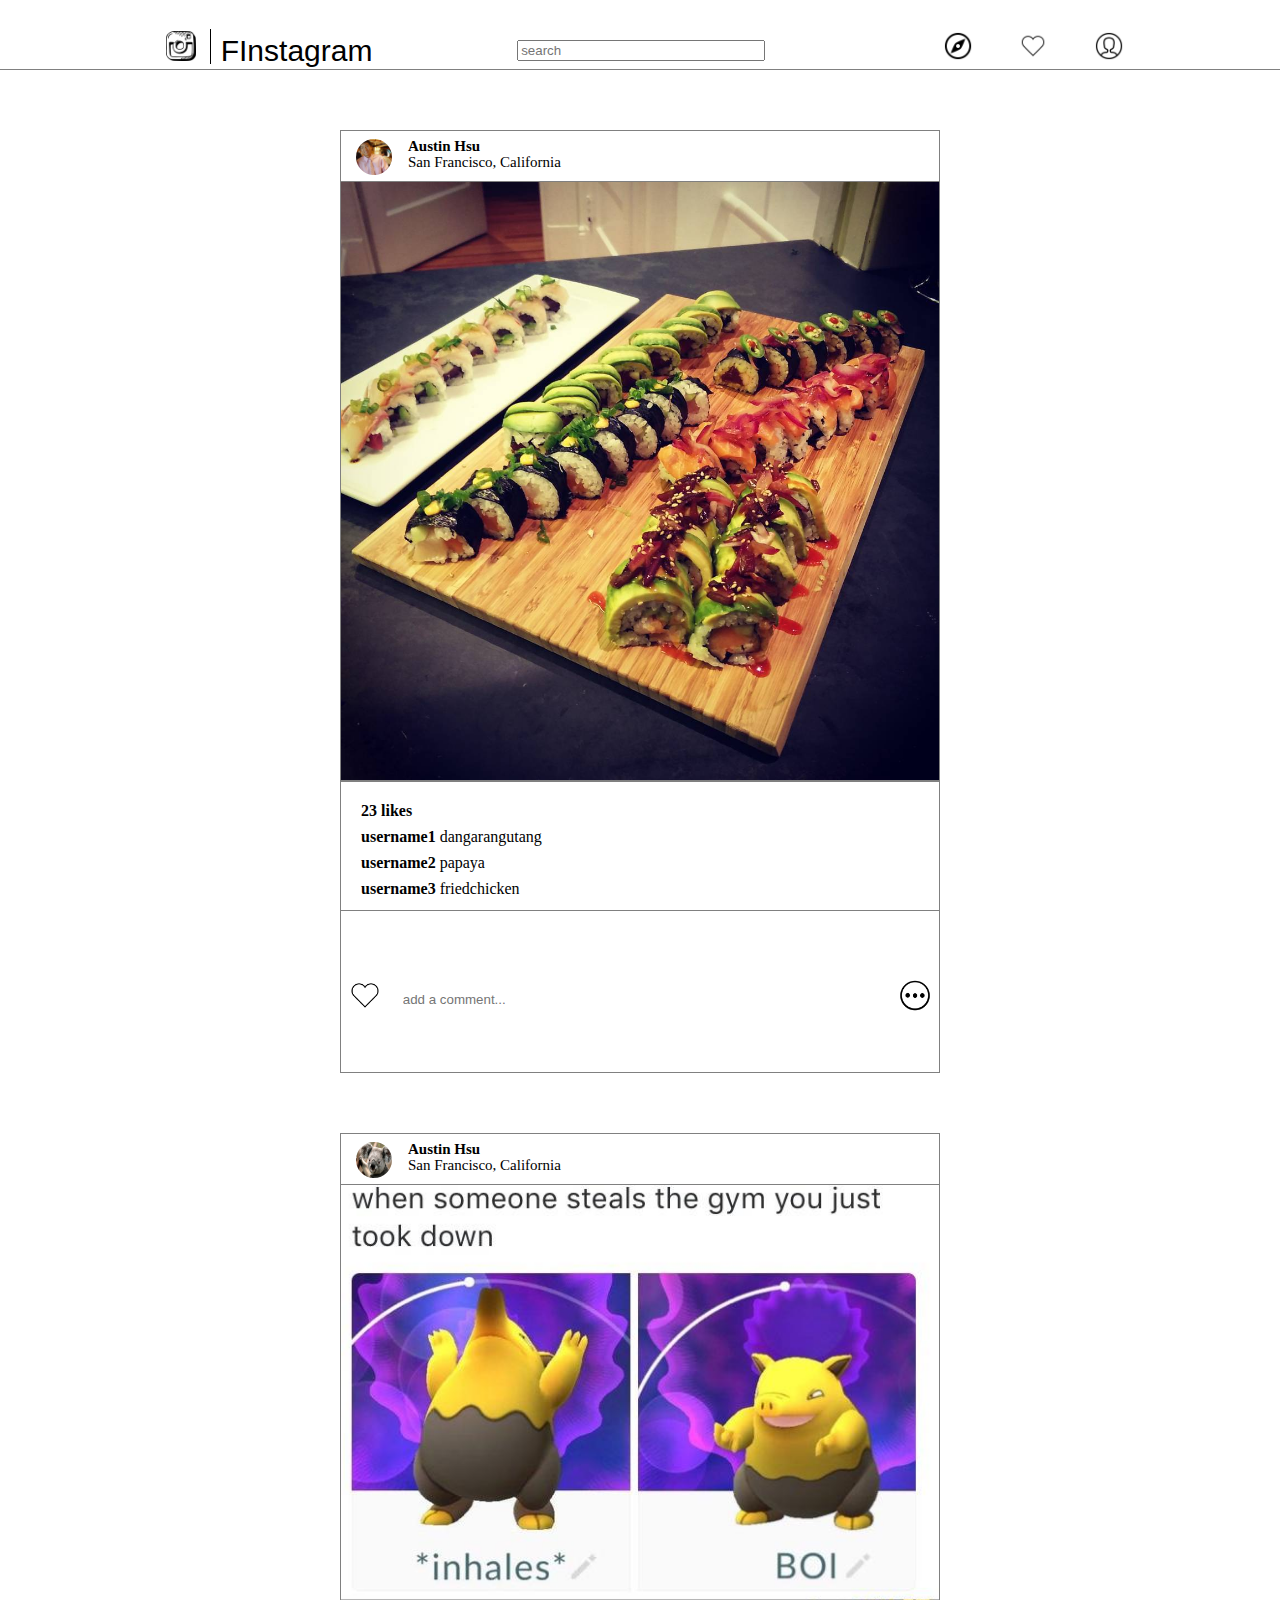
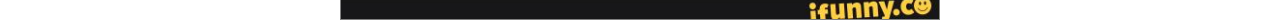
<file: index.html>
<!DOCTYPE html>
<html>
<head>
  <title>Finstagram</title>
  <script type="text/javascript" src="js/jquery-3.1.0.min.js"></script>
  <script type="text/javascript" src="js/start.js"></script>
  <link rel="stylesheet" type="text/css" href="css/main.css">
</head>

<body>
  <div class="heading">
    <div class="header-content">
      <button class = "homebutton">
        <img class="icon" src="icons/instagramicon.png"
        alt="instagramicon">

        <div class="instaline">
        </div>

        <div class="instagramwriting">
          FInstagram
        </div>
      </button>

        <input placeholder="search">

      <div class="threebuttons">

          <button class="explore">
            <img class="explorebutton" src="icons/compass.png"
            alt="compass">
          </button>

          <button class="heart">
            <img class="heartbutton" src="icons/heart.png"
            alt="heart">
          </button>

          <button class = "profile">
            <a href="other.html">
            <img class="profilebutton" src="icons/profile.png"
            alt="profile">
            </a>
          </button>

      </div>
    </div>
  </div>


  <div class="box">
    <div class="card">
      <div class= "topbox">
        <img class="propic1-circle" src="pictures/Me.jpg" alt="me">
        <div class="text">
          <p> <b> Austin Hsu </b> </p>
          <p> San Francisco, California</p>
        </div>
      </div>
        <img class="picture" src="pictures/aaronsushi.jpg" alt="Sushi">
    </div>

  <div class="commentsection">
      <div class="cutoff">
        <div class="comments">
          <div class="size">
            <p><b> 23 likes </b></p>
            <p> <b> username1 </b>dangarangutang</p>
            <p> <b> username2 </b> papaya </p>
            <p> <b> username3 </b> friedchicken  </p>
          </div>
        </div>
      </div>
    <div class="aligned-comments">
        <div class="addcomment">
          <button class="like">
            <img class = "likebutton" src="icons/heart.png" alt="heart">
          </button>
            <input placeholder="add a comment...">
          <button class="options">
            <img class="ellipsis" src="icons/more.png" alt="more">
          </button>
        </div>
    </div>
  </div>

    <div class="box">
      <div class="card">
          <div class= "topbox">
            <img class= "propic1-circle" src="pictures/koala.jpg" alt="koala">
            <div class="text">
              <p> <b> Austin Hsu </b> </p>
              <p> San Francisco, California </p>
            </div>
            </div>
          <img class="picture" src="pictures/funnygif.jpg" alt="funnygif">
        </div>
      </div>
    </div>

</body>

</html>
</file>
<file: css/main.css>
body{
    margin: auto;
		font-size: 15px;
		color: black;
    line-height: 1px;
		background-color: none;
    padding:none;
}

.card {
  border: 1px solid gray;
}
.heading {
  background: none;
  border-bottom: 1px solid gray;
  margin-top: 20px;
}
.header-content{
    width: 1000px;
    margin: 0 auto;
}
.homebutton{
  cursor: crosshair;
  outline:none;
  background: none;
  border: none;
  position: relative;
}
/*.homebutton:hover {
width:100px;
}

.explore:hover{
  width: 35px;
  height: 35px;
}*/
.search{
  margin: 0 auto;
}
.instaline{
  display: inline;
  background:none;
  border-right: 1px solid black;
  border-top: 20px solid black;
}

.instagramwriting{
  padding-left: 10px;
  display: inline;
  font-size:30px;
}

.explorebutton {
	width: 30px;
	height: 30px;
	margin-left: 20px;
  margin-top: 10px;
  margin-right: 10px;
}
.profilebutton{
  width: 30px;
	height: 30px;
	margin-left: 20px;
  margin-top: 10px;
  margin-right: 10px;
}
.heartbutton{
  width: 30px;
	height: 30px;
	margin-left: 20px;
  margin-top: 10px;
  margin-right: 10px;
}
.icon{
  width: 30px;
	height: 30px;
	margin-left: 20px;
  margin-top: 10px;
  margin-right: 10px;
}

.picture {
	display:block;
	margin: 0 auto;
  width:100%;
}
.threebuttons{
  display:inline-block;
  align-items: center;
  margin: auto;
  float: right;
}
.explore{
  outline:none;
  background: none;
  border: none;
  cursor: crosshair;
}
.heart{
  outline:none;
  background: none;
  border: none;
  cursor: crosshair;
}
.profile{
  outline:none;
  background: none;
  border: none;
  cursor: crosshair;
}
.heading input{
  vertical-align: super;
  margin-left: 135px;
  width: 240px;
}
.topbox{
  width: 100%;
  height: 50px;
  border-bottom: 1px solid gray;
}
.propic1-circle{
  float:left;
  border-radius: 50%;
  margin-top: 8px;
  margin-left: 15px;
  width:36px;
  height:36px;
  vertical-align: bottom;
}
.text{
  vertical-align: top;
  display:inline-block;
  margin-left: 16px;
}
.box{
  width: 600px;
  padding-top: 60px;
  margin: 0 auto;
}
.commentsection{
  border: 1px solid gray;
  width: 598px;
  height: 290px;
}
.comments{
  vertical-align: top;
  display: inline-block;
  margin-left: 20px;
  margin-top: 8px;
}
.size{
  display:inline-block;
  line-height: 10px;
  font-size: 16px;
}
.add{
  height: inherit;
}
.group{
  max-width: 600px;
}
.cutoff {
  border-bottom:1px solid gray;
}


/* Add Comments */
.aligned-comments {
  position:relative;
  height: 171px;
}

.addcomment{
  width:100%;
  position:absolute;
  vertical-align: text-bottom;
  top:50%;
  transform: translate(0,-50%);
}
.like{
  outline:none;
  background: none;
  border: none;
  cursor: crosshair;
}
.likebutton{
  width:36px;
  height:36px;
}
.addcomment input{
  vertical-align: text-bottom;
  padding: 10px;
  outline:none;
  border:none;
  width: calc(100% - 120px);
}
.options{
  float: right;
  outline:none;
  background: none;
  border: none;
  cursor: crosshair;
}

.ellipsis{
  width:36px;
  height:36px;
}
</file>
